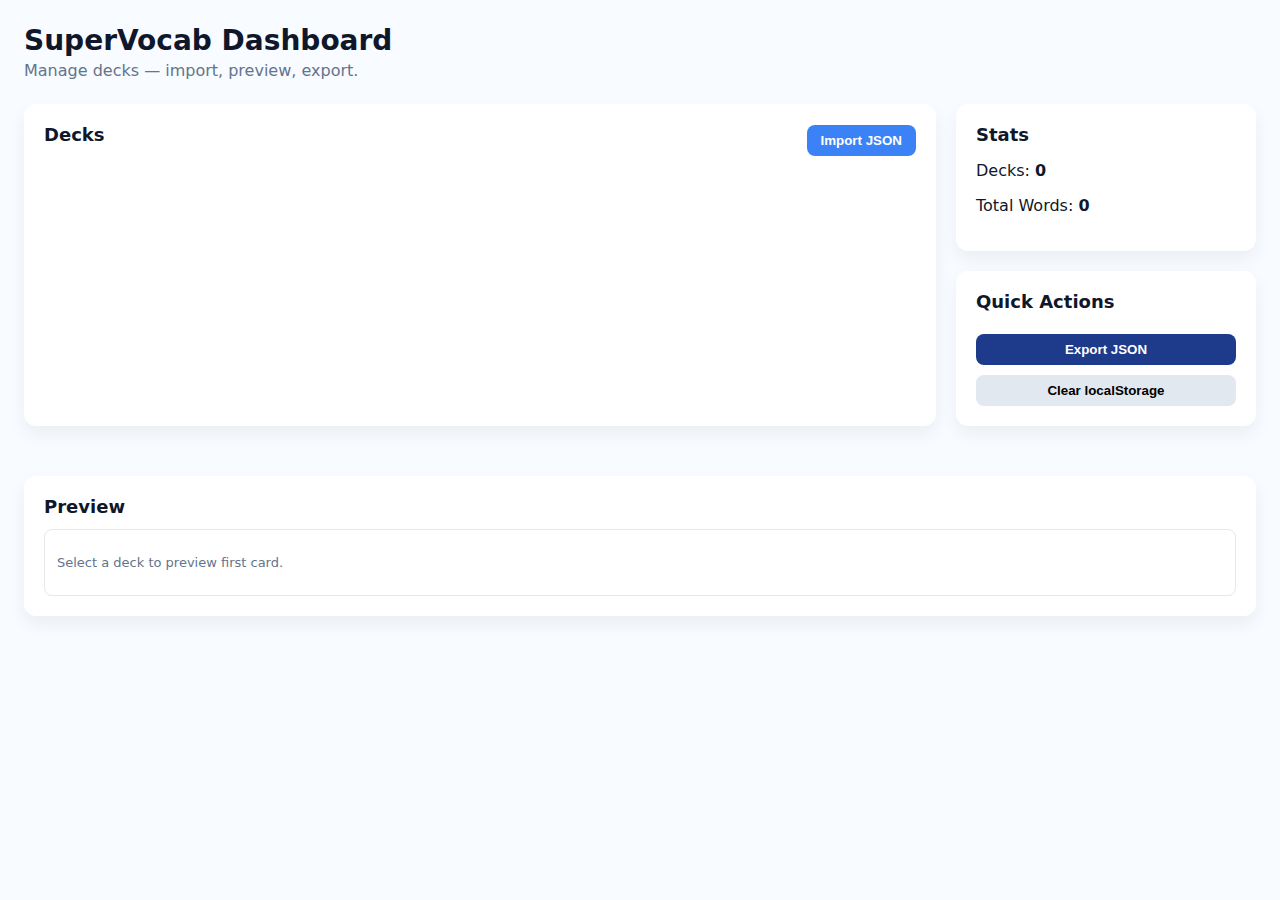
<file: index.html>
<!DOCTYPE html>
<html lang="id">
<head>
  <meta charset="UTF-8">
  <meta name="viewport" content="width=device-width, initial-scale=1.0">
  <title>SuperVocab Dashboard</title>
  <link rel="stylesheet" href="style.css">
  <script defer src="script.js"></script>
</head>
<body>

<header class="header">
  <h1>SuperVocab Dashboard</h1>
  <p class="subtitle">Manage decks — import, preview, export.</p>
</header>

<main class="layout">

  <!-- LEFT SIDE -->
  <section class="card section">
    <div class="row between">
      <h2 class="card-title">Decks</h2>

      <div>
        <button id="btn-import" class="btn primary">Import JSON</button>
        <input type="file" id="file-input" accept=".json" hidden>
      </div>
    </div>

    <div id="deck-list" class="deck-list"></div>
  </section>

  <!-- RIGHT SIDE -->
  <aside class="aside">

    <div class="card">
      <h3 class="card-title">Stats</h3>
      <p class="stat">Decks: <strong id="stat-decks">0</strong></p>
      <p class="stat">Total Words: <strong id="stat-words">0</strong></p>
    </div>

    <div class="card">
      <h3 class="card-title">Quick Actions</h3>
      <button id="btn-export" class="btn dark full">Export JSON</button>
      <button id="btn-clear" class="btn light full">Clear localStorage</button>
    </div>

  </aside>

</main>

<section class="card preview">
  <h3 class="card-title">Preview</h3>
  <div id="preview-box" class="preview-box">
    <p class="muted small">Select a deck to preview first card.</p>
  </div>
</section>

</body>
</html>
</file>
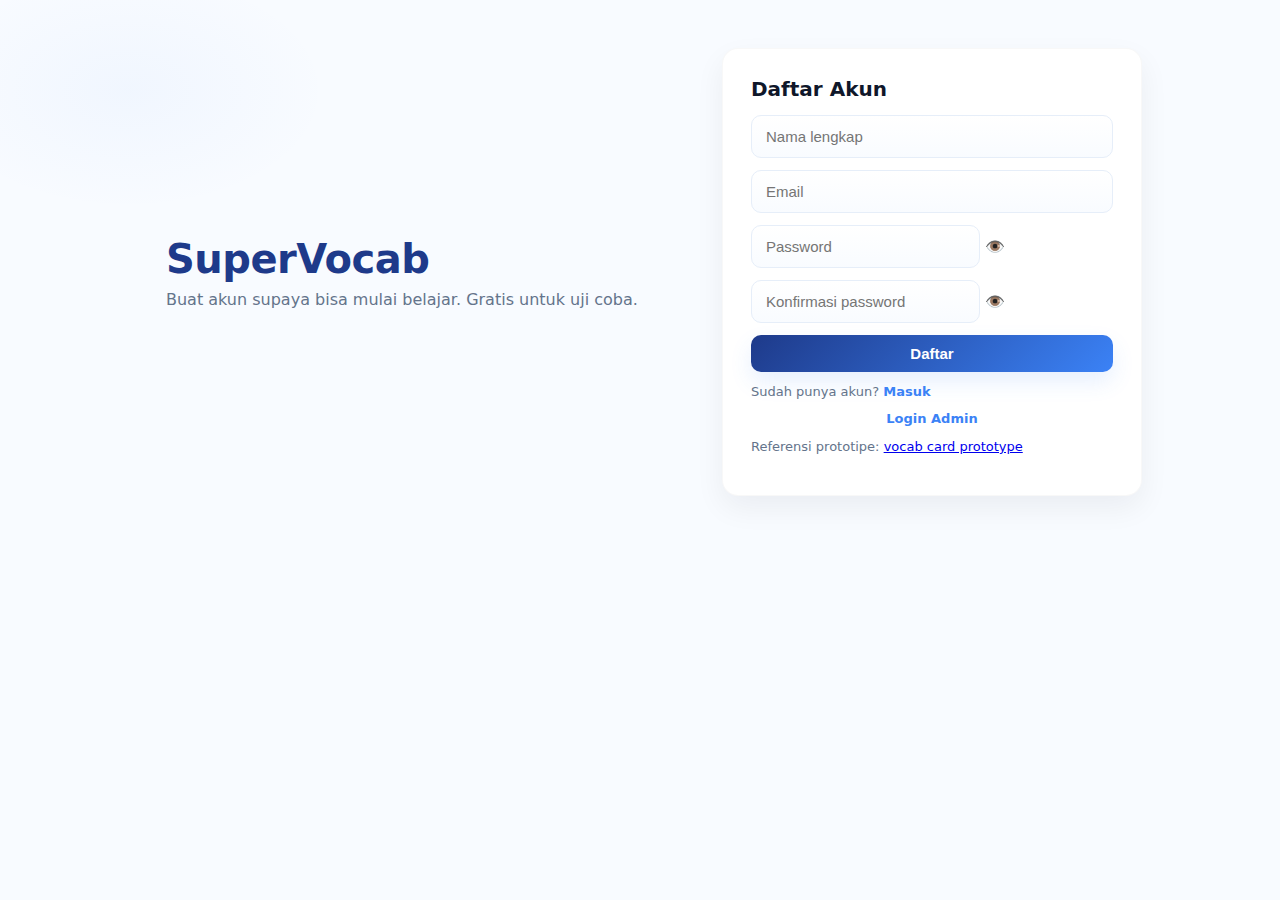
<file: register/index.html>
<!doctype html>
<html lang="id">
<head>
  <meta charset="utf-8" />
  <meta name="viewport" content="width=device-width,initial-scale=1" />
  <title>Daftar — SuperVocab</title>
  <!-- menggunakan style.css yang sudah ada di root supaya styling konsisten -->
  <link rel="stylesheet" href="style.css?v2">
</head>
<body class="login-body">

  <main class="container">
    <section class="hero">
      <div class="hero-inner">
        <h1 class="brand">SuperVocab</h1>
        <p class="lead">Buat akun supaya bisa mulai belajar. Gratis untuk uji coba.</p>
      </div>
    </section>

    <aside class="card login-card" aria-labelledby="register-title">
      <h2 id="register-title" class="card-title">Daftar Akun</h2>

      <form id="registerForm" class="login-form" onsubmit="return registerUser(event)" novalidate>
        <input id="r-name" type="text" placeholder="Nama lengkap" required class="input">
        <input id="r-email" type="email" placeholder="Email" required class="input">
        
      <div class="password-wrapper">
        <input type="password" id="password" class="input" placeholder="Password" required>
        <span class="toggle-password" onclick="togglePassword('password', this)">👁️</span>
      </div>

      <div class="password-wrapper">
        <input type="password" id="password2" class="input" placeholder="Konfirmasi password" required>
        <span class="toggle-password" onclick="togglePassword('password2', this)">👁️</span>
      </div>


        <button type="submit" class="btn primary full">Daftar</button>

        <div class="row small muted">
          <span>Sudah punya akun?</span>
          <a class="link" href="/index.html">Masuk</a>
        </div>
      </form>

      <div class="admin-link muted small" style="margin-top:12px;">
        <a href="/admin/" class="link">Login Admin</a>
      </div>

      <div style="margin-top:12px;" class="muted small">
        <p>Referensi prototipe: <a href="file:///mnt/data/vocab card 01.html">vocab card prototype</a></p>
      </div>
    </aside>
  </main>

  <script src="/register.js"></script>
</body>
</html>
</file>
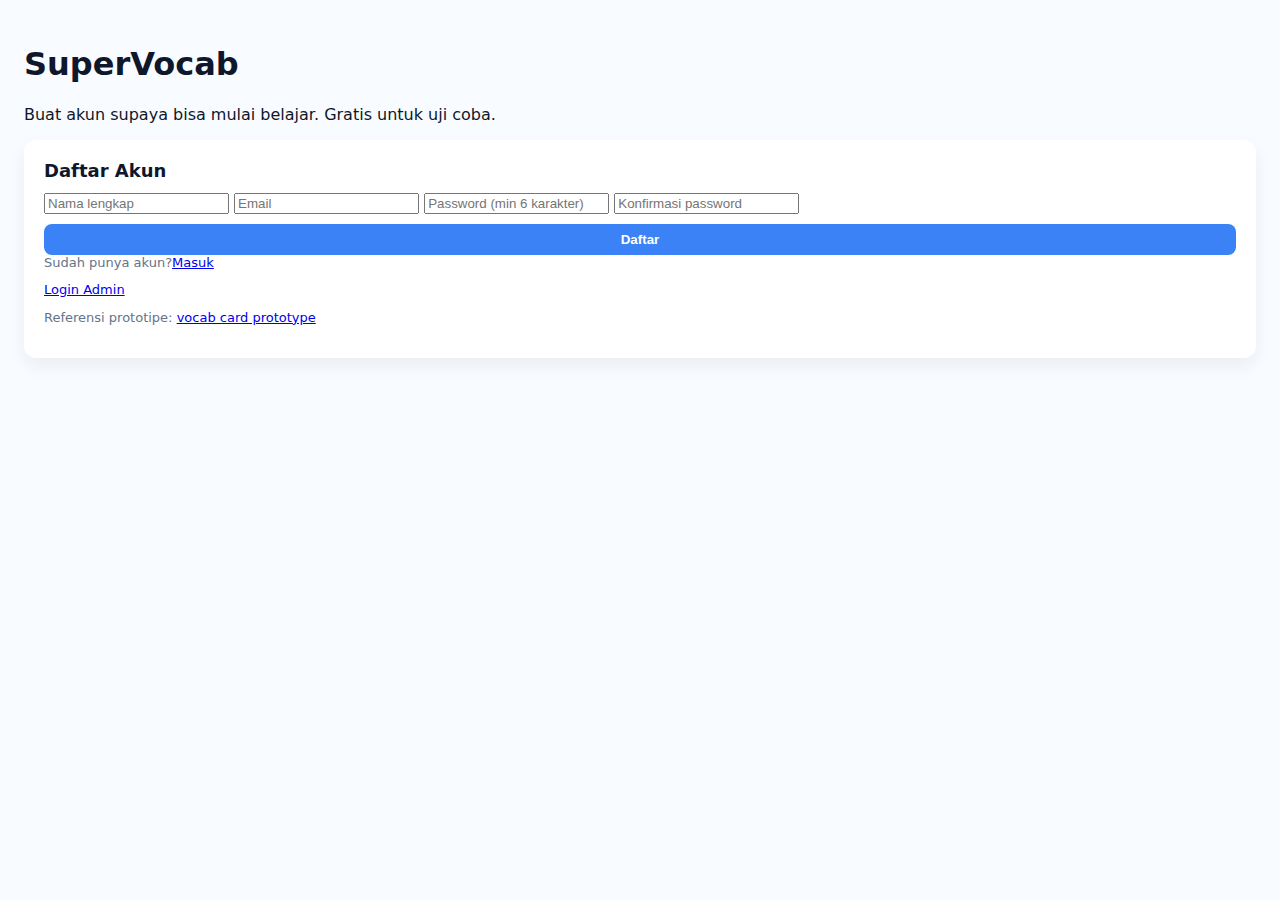
<file: register.html>
<!doctype html>
<html lang="id">
<head>
  <meta charset="utf-8" />
  <meta name="viewport" content="width=device-width,initial-scale=1" />
  <title>Daftar — SuperVocab</title>
  <!-- menggunakan style.css yang sudah ada di root supaya styling konsisten -->
  <link rel="stylesheet" href="/style.css">
</head>
<body class="login-body">

  <main class="container">
    <section class="hero">
      <div class="hero-inner">
        <h1 class="brand">SuperVocab</h1>
        <p class="lead">Buat akun supaya bisa mulai belajar. Gratis untuk uji coba.</p>
      </div>
    </section>

    <aside class="card login-card" aria-labelledby="register-title">
      <h2 id="register-title" class="card-title">Daftar Akun</h2>

      <form id="registerForm" class="login-form" onsubmit="return registerUser(event)" novalidate>
        <input id="r-name" type="text" placeholder="Nama lengkap" required class="input">
        <input id="r-email" type="email" placeholder="Email" required class="input">
        <input id="r-password" type="password" placeholder="Password (min 6 karakter)" minlength="6" required class="input">
        <input id="r-password2" type="password" placeholder="Konfirmasi password" required class="input">

        <button type="submit" class="btn primary full">Daftar</button>

        <div class="row small muted">
          <span>Sudah punya akun?</span>
          <a class="link" href="/index.html">Masuk</a>
        </div>
      </form>

      <div class="admin-link muted small" style="margin-top:12px;">
        <a href="/admin/" class="link">Login Admin</a>
      </div>

      <div style="margin-top:12px;" class="muted small">
        <p>Referensi prototipe: <a href="file:///mnt/data/vocab card 01.html">vocab card prototype</a></p>
      </div>
    </aside>
  </main>

  <script src="/register.js"></script>
</body>
</html>
</file>
<file: style.css>
:root {
  --bg: #F8FBFF;
  --card: #FFFFFF;
  --ink: #0F172A;
  --muted: #64748B;

  --blue-deep: #1E3A8A;
  --blue-accent: #3B82F6;
  --red-accent: #DC2626;

  --shadow: 0 8px 18px rgba(16,24,40,0.06);
}

body {
  margin: 0;
  font-family: Inter, system-ui, sans-serif;
  background: var(--bg);
  color: var(--ink);
  padding: 24px;
}

.header h1 {
  margin: 0 0 4px;
  font-size: 28px;
}

.subtitle {
  margin: 0 0 24px;
  color: var(--muted);
}

.layout {
  display: grid;
  grid-template-columns: 1fr 300px;
  gap: 20px;
}

.card {
  background: var(--card);
  border-radius: 12px;
  padding: 20px;
  box-shadow: var(--shadow);
  margin-bottom: 20px;
}

.card-title {
  margin: 0 0 12px;
  font-weight: 600;
  font-size: 18px;
}

.row {
  display: flex;
  align-items: center;
}

.between {
  justify-content: space-between;
}

.btn {
  padding: 8px 14px;
  border-radius: 8px;
  font-weight: 600;
  border: none;
  cursor: pointer;
}

.btn.primary {
  background: var(--blue-accent);
  color: white;
}

.btn.dark {
  background: var(--blue-deep);
  color: white;
}

.btn.light {
  background: #E2E8F0;
}

.btn.full {
  width: 100%;
  margin-top: 10px;
}

.deck-list {
  margin-top: 14px;
}

.deck-item {
  display: flex;
  justify-content: space-between;
  padding: 12px;
  border-radius: 8px;
  border: 1px solid #E5E7EB;
  margin-bottom: 10px;
}

.small {
  font-size: 13px;
}

.muted {
  color: var(--muted);
}

.preview {
  margin-top: 30px;
}

.preview-box {
  padding: 12px;
  border-radius: 8px;
  border: 1px solid #E5E7EB;
}
</file>
<file: register/style.css>
/* ---------- LOGIN / GLOBAL ---------- */
:root{
  --bg: #F8FBFF;
  --card: #FFFFFF;
  --ink: #0F172A;
  --muted: #64748B;
  --accent-1: #1E3A8A;   /* deep blue */
  --accent-2: #3B82F6;   /* bright blue */
  --accent-grad: linear-gradient(135deg, #1E3A8A 0%, #3B82F6 100%);
  --shadow-soft: 0 12px 30px rgba(16,24,40,0.06);
  --radius: 16px;
  --glass: rgba(255,255,255,0.7);
}

/* reset minimal */
*{box-sizing:border-box}
body{
  margin:0;
  font-family:Inter, system-ui, -apple-system, "Segoe UI", Roboto, "Helvetica Neue", Arial;
  background: radial-gradient(1000px 600px at 10% 10%, rgba(59,130,246,0.04), transparent 20%), var(--bg);
  color:var(--ink);
  -webkit-font-smoothing:antialiased;
  -moz-osx-font-smoothing:grayscale;
  min-height:100vh;
}

/* layout */
.container{
  display:grid;
  grid-template-columns: 1fr min(420px, 92%);
  gap: 36px;
  align-items:center;
  padding:48px;
  max-width:1100px;
  margin: 0 auto;
}

/* hero left */
.hero{
  padding:28px;
}
.hero-inner{ max-width:560px; }
.brand{
  margin:0 0 8px;
  font-size:40px;
  font-weight:800;
  letter-spacing:-0.5px;
  color:var(--accent-1);
}
.lead{
  margin:0;
  color:var(--muted);
  font-size:16px;
}

/* card */
.card{
  background: var(--card);
  border-radius: var(--radius);
  padding:24px;
  box-shadow: var(--shadow-soft);
  border: 1px solid rgba(16,24,40,0.03);
}

/* login card specifics */
.login-card{
  padding:28px;
}

/* headings */
.card-title{
  margin:0 0 14px;
  font-weight:700;
  font-size:20px;
}

/* form */
.login-form{ display:flex; flex-direction:column; gap:12px; }
.input{
  padding:12px 14px;
  border-radius:10px;
  border:1px solid #E6EEF9;
  background: linear-gradient(180deg, rgba(255,255,255,0.9), rgba(248,251,255,0.9));
  font-size:15px;
  transition: box-shadow .15s ease, border-color .15s ease, transform .08s ease;
}
.input:focus{
  outline:none;
  border-color: var(--accent-2);
  box-shadow: 0 6px 18px rgba(59,130,246,0.12);
  transform: translateY(-1px);
}

/* buttons */
.btn{
  display:inline-block;
  border:none;
  border-radius:10px;
  padding:10px 14px;
  font-weight:700;
  cursor:pointer;
  font-size:15px;
}
.btn.primary{
  color:white;
  background: var(--accent-grad);
  box-shadow: 0 10px 22px rgba(59,130,246,0.12);
  transition: transform .08s ease, box-shadow .12s ease, opacity .12s;
}
.btn.primary:hover{ transform: translateY(-2px); }
.btn.full{ width:100%; }

/* small text, links */
.small{ font-size:13px; }
.muted{ color:var(--muted); }
.link{ color:var(--accent-2); text-decoration:none; font-weight:600; }
.link:hover{ text-decoration:underline; }

/* accessibility helpers */
.sr-only{
  position:absolute !important;
  width:1px;height:1px;padding:0;margin:-1px;overflow:hidden;clip:rect(0,0,0,0);white-space:nowrap;border:0;
}

/* admin bottom link */
.admin-link{ margin-top:14px; text-align:center; }

/* responsive */
@media (max-width:880px){
  .container{ grid-template-columns: 1fr; padding:28px; gap:20px; }
  .hero{ order:2; text-align:center; }
  .login-card{ order:1; }
  .brand{ font-size:32px; }
}
</file>
